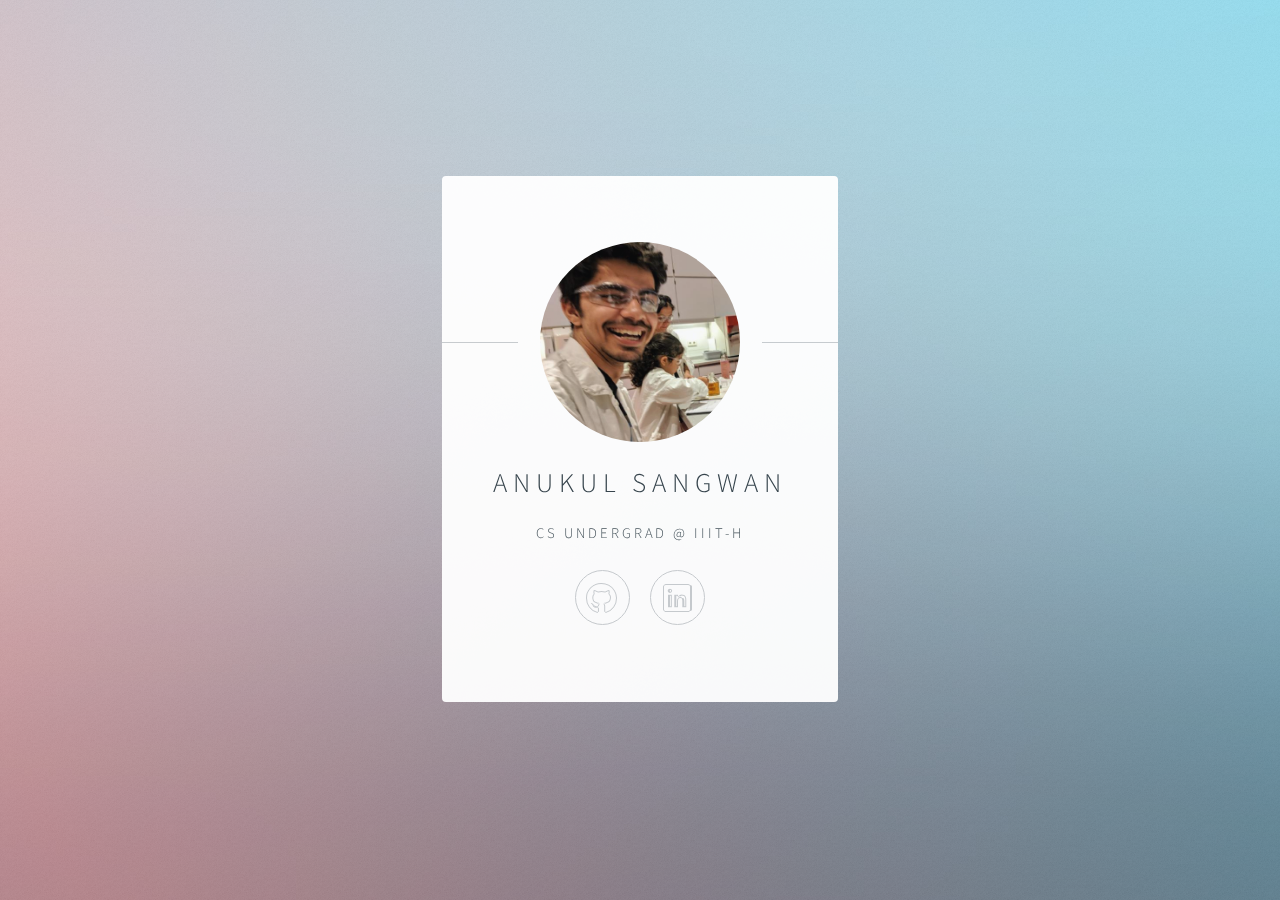
<file: index.html>
<!DOCTYPE HTML>
<html>
<head>
  <title>Anukul Sangwan</title>
  <meta charset="utf-8" />
  <meta name="viewport" content="width=device-width, initial-scale=1, user-scalable=no" />
  <link rel="stylesheet" href="assets/css/main.css" />
  <noscript><link rel="stylesheet" href="assets/css/noscript.css" /></noscript>
</head>
<body class="is-preload">
  
  <!-- Wrapper -->
  <div id="wrapper">
    
    <!-- Main -->
    <section id="main">
      <header>
        <span class="avatar"><img src="assets/images/avatar.jpeg" alt="" /></span>
        <h1>Anukul Sangwan</h1>
        <p>CS Undergrad @ IIIT-H</p>
      </header>
      <footer>
        <ul class="icons">
          <li><a href="https://github.com/anukul" target="_blank" class="icon brands fa-github">Github</a></li>
          <li><a href="https://www.linkedin.com/in/anukulsangwan" target="_blank" class="icon brands fa-linkedin">LinkedIn</a></li>
        </ul>
      </footer>
    </section>
    
    <!-- Footer -->
    <footer id="footer">
    </footer>

  </div>
  
  <!-- Scripts -->
  <script>
    if ('addEventListener' in window) {
      window.addEventListener('load', function() { document.body.className = document.body.className.replace(/\bis-preload\b/, ''); });
      document.body.className += (navigator.userAgent.match(/(MSIE|rv:11\.0)/) ? ' is-ie' : '');
    }
  </script>

</body>
</html>
</file>
<file: assets/css/noscript.css>
/*
	Identity by HTML5 UP
	html5up.net | @ajlkn
	Free for personal and commercial use under the CCA 3.0 license (html5up.net/license)
*/

/* Basic */

	body:after {
		display: none;
	}

/* Main */

	#main {
		-moz-transform: none !important;
		-webkit-transform: none !important;
		-ms-transform: none !important;
		transform: none !important;
		opacity: 1 !important;
	}
</file>
<file: assets/css/main.css>
@import url(fontawesome-all.min.css);
@import url("https://fonts.googleapis.com/css?family=Source+Sans+Pro:300");

/*
	Identity by HTML5 UP
	html5up.net | @ajlkn
	Free for personal and commercial use under the CCA 3.0 license (html5up.net/license)
*/

/* Icon (alt) */

	html, body, div, span, applet, object,
	iframe, h1, h2, h3, h4, h5, h6, p, blockquote,
	pre, a, abbr, acronym, address, big, cite,
	code, del, dfn, em, img, ins, kbd, q, s, samp,
	small, strike, strong, sub, sup, tt, var, b,
	u, i, center, dl, dt, dd, ol, ul, li, fieldset,
	form, label, legend, table, caption, tbody,
	tfoot, thead, tr, th, td, article, aside,
	canvas, details, embed, figure, figcaption,
	footer, header, hgroup, menu, nav, output, ruby,
	section, summary, time, mark, audio, video {
		margin: 0;
		padding: 0;
		border: 0;
		font-size: 100%;
		font: inherit;
		vertical-align: baseline;
	}

	article, aside, details, figcaption, figure,
	footer, header, hgroup, menu, nav, section {
		display: block;
	}

	body {
		line-height: 1;
	}

	ol, ul {
		list-style: none;
	}

	blockquote, q {
		quotes: none;
	}

		blockquote:before, blockquote:after, q:before, q:after {
			content: '';
			content: none;
		}

	table {
		border-collapse: collapse;
		border-spacing: 0;
	}

	body {
		-webkit-text-size-adjust: none;
	}

	mark {
		background-color: transparent;
		color: inherit;
	}

	input::-moz-focus-inner {
		border: 0;
		padding: 0;
	}

	input, select, textarea {
		-moz-appearance: none;
		-webkit-appearance: none;
		-ms-appearance: none;
		appearance: none;
	}

/* Basic */

	@media screen and (max-width: 480px) {

		html, body {
			min-width: 320px;
		}

	}

	html {
		box-sizing: border-box;
	}

	*, *:before, *:after {
		box-sizing: inherit;
	}

	body.is-preload *, body.is-preload *:before, body.is-preload *:after {
		-moz-animation: none !important;
		-webkit-animation: none !important;
		-ms-animation: none !important;
		animation: none !important;
		-moz-transition: none !important;
		-webkit-transition: none !important;
		-ms-transition: none !important;
		transition: none !important;
	}

	html {
		height: 100%;
	}

	body {
		height: 100%;
		background-color: #ffffff;
		background-image: url("images/overlay.png"), -moz-linear-gradient(60deg, rgba(255, 165, 150, 0.5) 5%, rgba(0, 228, 255, 0.35)), url("../images/bg.jpg");
		background-image: url("images/overlay.png"), -webkit-linear-gradient(60deg, rgba(255, 165, 150, 0.5) 5%, rgba(0, 228, 255, 0.35)), url("../images/bg.jpg");
		background-image: url("images/overlay.png"), -ms-linear-gradient(60deg, rgba(255, 165, 150, 0.5) 5%, rgba(0, 228, 255, 0.35)), url("../images/bg.jpg");
		background-image: url("images/overlay.png"), linear-gradient(60deg, rgba(255, 165, 150, 0.5) 5%, rgba(0, 228, 255, 0.35)), url("../images/bg.jpg");
		background-repeat: repeat,			no-repeat,			no-repeat;
		background-size: 100px 100px, cover,				cover;
		background-position: top left,		center center,		bottom center;
		background-attachment: fixed,			fixed,				fixed;
	}

		body:after {
			content: '';
			display: block;
			position: fixed;
			top: 0;
			left: 0;
			width: 100%;
			height: inherit;
			opacity: 0;
			z-index: 1;
			background-color: #ffffff;
			background-image: url("images/overlay.png"), -moz-linear-gradient(60deg, rgba(255, 165, 150, 0.5) 5%, rgba(0, 228, 255, 0.35));
			background-image: url("images/overlay.png"), -webkit-linear-gradient(60deg, rgba(255, 165, 150, 0.5) 5%, rgba(0, 228, 255, 0.35));
			background-image: url("images/overlay.png"), -ms-linear-gradient(60deg, rgba(255, 165, 150, 0.5) 5%, rgba(0, 228, 255, 0.35));
			background-image: url("images/overlay.png"), linear-gradient(60deg, rgba(255, 165, 150, 0.5) 5%, rgba(0, 228, 255, 0.35));
			background-repeat: repeat,			no-repeat;
			background-size: 100px 100px, cover;
			background-position: top left,		center center;
			-moz-transition: opacity 1.75s ease-out;
			-webkit-transition: opacity 1.75s ease-out;
			-ms-transition: opacity 1.75s ease-out;
			transition: opacity 1.75s ease-out;
		}

		body.is-preload:after {
			opacity: 1;
		}

/* Type */

	body, input, select, textarea {
		color: #414f57;
		font-family: "Source Sans Pro", Helvetica, sans-serif;
		font-size: 14pt;
		font-weight: 300;
		line-height: 2;
		letter-spacing: 0.2em;
		text-transform: uppercase;
	}

		@media screen and (max-width: 1680px) {

			body, input, select, textarea {
				font-size: 11pt;
			}

		}

		@media screen and (max-width: 480px) {

			body, input, select, textarea {
				font-size: 10pt;
				line-height: 1.75;
			}

		}

	a {
		-moz-transition: color 0.2s ease, border-color 0.2s ease;
		-webkit-transition: color 0.2s ease, border-color 0.2s ease;
		-ms-transition: color 0.2s ease, border-color 0.2s ease;
		transition: color 0.2s ease, border-color 0.2s ease;
		color: inherit;
		text-decoration: none;
	}

		a:before {
			-moz-transition: color 0.2s ease, text-shadow 0.2s ease;
			-webkit-transition: color 0.2s ease, text-shadow 0.2s ease;
			-ms-transition: color 0.2s ease, text-shadow 0.2s ease;
			transition: color 0.2s ease, text-shadow 0.2s ease;
		}

		a:hover {
			color: #ff7496;
		}

	strong, b {
		color: #313f47;
	}

	em, i {
		font-style: italic;
	}

	p {
		margin: 0 0 1.5em 0;
	}

	h1, h2, h3, h4, h5, h6 {
		color: #313f47;
		line-height: 1.5;
		margin: 0 0 0.75em 0;
	}

		h1 a, h2 a, h3 a, h4 a, h5 a, h6 a {
			color: inherit;
			text-decoration: none;
		}

	h1 {
		font-size: 1.85em;
		letter-spacing: 0.22em;
		margin: 0 0 0.525em 0;
	}

	h2 {
		font-size: 1.25em;
	}

	h3 {
		font-size: 1em;
	}

	h4 {
		font-size: 1em;
	}

	h5 {
		font-size: 1em;
	}

	h6 {
		font-size: 1em;
	}

	@media screen and (max-width: 480px) {

		h1 {
			font-size: 1.65em;
		}

	}

	sub {
		font-size: 0.8em;
		position: relative;
		top: 0.5em;
	}

	sup {
		font-size: 0.8em;
		position: relative;
		top: -0.5em;
	}

	hr {
		border: 0;
		border-bottom: solid 1px #c8cccf;
		margin: 3em 0;
	}

/* Form */

	form {
		margin: 0 0 1.5em 0;
	}

		form > :last-child {
			margin-bottom: 0;
		}

		form > .fields {
			display: -moz-flex;
			display: -webkit-flex;
			display: -ms-flex;
			display: flex;
			-moz-flex-wrap: wrap;
			-webkit-flex-wrap: wrap;
			-ms-flex-wrap: wrap;
			flex-wrap: wrap;
			width: calc(100% + 2.25em);
			margin: -1.125em 0 1.5em -1.125em;
		}

			form > .fields > .field {
				-moz-flex-grow: 0;
				-webkit-flex-grow: 0;
				-ms-flex-grow: 0;
				flex-grow: 0;
				-moz-flex-shrink: 0;
				-webkit-flex-shrink: 0;
				-ms-flex-shrink: 0;
				flex-shrink: 0;
				padding: 1.125em 0 0 1.125em;
				width: calc(100% - 1.125em);
			}

				form > .fields > .field.half {
					width: calc(50% - 0.5625em);
				}

				form > .fields > .field.third {
					width: calc(100%/3 - 0.375em);
				}

				form > .fields > .field.quarter {
					width: calc(25% - 0.28125em);
				}

		@media screen and (max-width: 480px) {

			form > .fields {
				width: calc(100% + 2.25em);
				margin: -1.125em 0 1.5em -1.125em;
			}

				form > .fields > .field {
					padding: 1.125em 0 0 1.125em;
					width: calc(100% - 1.125em);
				}

					form > .fields > .field.half {
						width: calc(100% - 1.125em);
					}

					form > .fields > .field.third {
						width: calc(100% - 1.125em);
					}

					form > .fields > .field.quarter {
						width: calc(100% - 1.125em);
					}

		}

	label {
		color: #313f47;
		display: block;
		font-size: 0.9em;
		margin: 0 0 0.75em 0;
	}

	input[type="text"],
	input[type="password"],
	input[type="email"],
	input[type="tel"],
	select,
	textarea {
		-moz-appearance: none;
		-webkit-appearance: none;
		-ms-appearance: none;
		appearance: none;
		border-radius: 4px;
		border: solid 1px #c8cccf;
		color: inherit;
		display: block;
		outline: 0;
		padding: 0 1em;
		text-decoration: none;
		width: 100%;
	}

		input[type="text"]:invalid,
		input[type="password"]:invalid,
		input[type="email"]:invalid,
		input[type="tel"]:invalid,
		select:invalid,
		textarea:invalid {
			box-shadow: none;
		}

		input[type="text"]:focus,
		input[type="password"]:focus,
		input[type="email"]:focus,
		input[type="tel"]:focus,
		select:focus,
		textarea:focus {
			border-color: #ff7496;
		}

	select {
		background-image: url("data:image/svg+xml;charset=utf8,%3Csvg xmlns='http://www.w3.org/2000/svg' width='40' height='40' preserveAspectRatio='none' viewBox='0 0 40 40'%3E%3Cpath d='M9.4,12.3l10.4,10.4l10.4-10.4c0.2-0.2,0.5-0.4,0.9-0.4c0.3,0,0.6,0.1,0.9,0.4l3.3,3.3c0.2,0.2,0.4,0.5,0.4,0.9 c0,0.4-0.1,0.6-0.4,0.9L20.7,31.9c-0.2,0.2-0.5,0.4-0.9,0.4c-0.3,0-0.6-0.1-0.9-0.4L4.3,17.3c-0.2-0.2-0.4-0.5-0.4-0.9 c0-0.4,0.1-0.6,0.4-0.9l3.3-3.3c0.2-0.2,0.5-0.4,0.9-0.4S9.1,12.1,9.4,12.3z' fill='%23c8cccf' /%3E%3C/svg%3E");
		background-size: 1.25rem;
		background-repeat: no-repeat;
		background-position: calc(100% - 1rem) center;
		height: 2.75em;
		padding-right: 2.75em;
		text-overflow: ellipsis;
	}

		select option {
			color: #313f47;
			background: #ffffff;
		}

		select:focus::-ms-value {
			background-color: transparent;
		}

		select::-ms-expand {
			display: none;
		}

	input[type="text"],
	input[type="password"],
	input[type="email"],
	select {
		height: 2.75em;
	}

	textarea {
		padding: 0.75em 1em;
	}

	input[type="checkbox"],
	input[type="radio"] {
		-moz-appearance: none;
		-webkit-appearance: none;
		-ms-appearance: none;
		appearance: none;
		display: block;
		float: left;
		margin-right: -2em;
		opacity: 0;
		width: 1em;
		z-index: -1;
	}

		input[type="checkbox"] + label,
		input[type="radio"] + label {
			text-decoration: none;
			color: #414f57;
			cursor: pointer;
			display: inline-block;
			font-size: 1em;
			font-weight: 300;
			padding-left: 2.4em;
			padding-right: 0.75em;
			position: relative;
		}

			input[type="checkbox"] + label:before,
			input[type="radio"] + label:before {
				-moz-osx-font-smoothing: grayscale;
				-webkit-font-smoothing: antialiased;
				display: inline-block;
				font-style: normal;
				font-variant: normal;
				text-rendering: auto;
				line-height: 1;
				text-transform: none !important;
				font-family: 'Font Awesome 5 Free';
				font-weight: 900;
			}

			input[type="checkbox"] + label:before,
			input[type="radio"] + label:before {
				border-radius: 4px;
				border: solid 1px #c8cccf;
				content: '';
				display: inline-block;
				font-size: 0.8em;
				height: 2.0625em;
				left: 0;
				line-height: 2.0625em;
				position: absolute;
				text-align: center;
				top: 0.15em;
				width: 2.0625em;
			}

		input[type="checkbox"]:checked + label:before,
		input[type="radio"]:checked + label:before {
			color: #ff7496;
			content: '\f00c';
		}

		input[type="checkbox"]:focus + label:before,
		input[type="radio"]:focus + label:before {
			border-color: #ff7496;
		}

	input[type="checkbox"] + label:before {
		border-radius: 4px;
	}

	input[type="radio"] + label:before {
		border-radius: 100%;
	}

	::-webkit-input-placeholder {
		color: #616f77 !important;
		opacity: 1.0;
	}

	:-moz-placeholder {
		color: #616f77 !important;
		opacity: 1.0;
	}

	::-moz-placeholder {
		color: #616f77 !important;
		opacity: 1.0;
	}

	:-ms-input-placeholder {
		color: #616f77 !important;
		opacity: 1.0;
	}

/* Icon */

	.icon {
		text-decoration: none;
		position: relative;
		border-bottom: none;
	}

		.icon:before {
			-moz-osx-font-smoothing: grayscale;
			-webkit-font-smoothing: antialiased;
			display: inline-block;
			font-style: normal;
			font-variant: normal;
			text-rendering: auto;
			line-height: 1;
			text-transform: none !important;
			font-family: 'Font Awesome 5 Free';
			font-weight: 400;
		}

		.icon > .label {
			display: none;
		}

		.icon:before {
			line-height: inherit;
		}

		.icon.solid:before {
			font-weight: 900;
		}

		.icon.brands:before {
			font-family: 'Font Awesome 5 Brands';
		}

/* List */

	ol {
		list-style: decimal;
		margin: 0 0 1.5em 0;
		padding-left: 1.25em;
	}

		ol li {
			padding-left: 0.25em;
		}

	ul {
		list-style: disc;
		margin: 0 0 1.5em 0;
		padding-left: 1em;
	}

		ul li {
			padding-left: 0.5em;
		}

		ul.alt {
			list-style: none;
			padding-left: 0;
		}

			ul.alt li {
				border-top: solid 1px #c8cccf;
				padding: 0.5em 0;
			}

				ul.alt li:first-child {
					border-top: 0;
					padding-top: 0;
				}

	dl {
		margin: 0 0 1.5em 0;
	}

		dl dt {
			display: block;
			margin: 0 0 0.75em 0;
		}

		dl dd {
			margin-left: 1.5em;
		}

/* Actions */

	ul.actions {
		display: -moz-flex;
		display: -webkit-flex;
		display: -ms-flex;
		display: flex;
		cursor: default;
		list-style: none;
		margin-left: -0.75em;
		padding-left: 0;
	}

		ul.actions li {
			padding: 0 0 0 0.75em;
			vertical-align: middle;
		}

		ul.actions.special {
			-moz-justify-content: center;
			-webkit-justify-content: center;
			-ms-justify-content: center;
			justify-content: center;
			width: 100%;
			margin-left: 0;
		}

			ul.actions.special li:first-child {
				padding-left: 0;
			}

		ul.actions.stacked {
			-moz-flex-direction: column;
			-webkit-flex-direction: column;
			-ms-flex-direction: column;
			flex-direction: column;
			margin-left: 0;
		}

			ul.actions.stacked li {
				padding: 0.975em 0 0 0;
			}

				ul.actions.stacked li:first-child {
					padding-top: 0;
				}

		ul.actions.fit {
			width: calc(100% + 0.75em);
		}

			ul.actions.fit li {
				-moz-flex-grow: 1;
				-webkit-flex-grow: 1;
				-ms-flex-grow: 1;
				flex-grow: 1;
				-moz-flex-shrink: 1;
				-webkit-flex-shrink: 1;
				-ms-flex-shrink: 1;
				flex-shrink: 1;
				width: 100%;
			}

				ul.actions.fit li > * {
					width: 100%;
				}

			ul.actions.fit.stacked {
				width: 100%;
			}

		@media screen and (max-width: 480px) {

			ul.actions:not(.fixed) {
				-moz-flex-direction: column;
				-webkit-flex-direction: column;
				-ms-flex-direction: column;
				flex-direction: column;
				margin-left: 0;
				width: 100% !important;
			}

				ul.actions:not(.fixed) li {
					-moz-flex-grow: 1;
					-webkit-flex-grow: 1;
					-ms-flex-grow: 1;
					flex-grow: 1;
					-moz-flex-shrink: 1;
					-webkit-flex-shrink: 1;
					-ms-flex-shrink: 1;
					flex-shrink: 1;
					padding: 0.75em 0 0 0;
					text-align: center;
					width: 100%;
				}

					ul.actions:not(.fixed) li > * {
						width: 100%;
					}

					ul.actions:not(.fixed) li:first-child {
						padding-top: 0;
					}

					ul.actions:not(.fixed) li input[type="submit"],
					ul.actions:not(.fixed) li input[type="reset"],
					ul.actions:not(.fixed) li input[type="button"],
					ul.actions:not(.fixed) li button,
					ul.actions:not(.fixed) li .button {
						width: 100%;
					}

						ul.actions:not(.fixed) li input[type="submit"].icon:before,
						ul.actions:not(.fixed) li input[type="reset"].icon:before,
						ul.actions:not(.fixed) li input[type="button"].icon:before,
						ul.actions:not(.fixed) li button.icon:before,
						ul.actions:not(.fixed) li .button.icon:before {
							margin-left: -0.5rem;
						}

		}

/* Icons */

	ul.icons {
		cursor: default;
		list-style: none;
		padding-left: 0;
		margin-top: -0.675em;
	}

		ul.icons li {
			display: inline-block;
			padding: 0.675em 0.5em;
		}

			ul.icons li a {
				text-decoration: none;
				position: relative;
				display: block;
				width: 3.75em;
				height: 3.75em;
				border-radius: 100%;
				border: solid 1px #c8cccf;
				line-height: 3.75em;
				overflow: hidden;
				text-align: center;
				text-indent: 3.75em;
				white-space: nowrap;
			}

				ul.icons li a:before {
					-moz-osx-font-smoothing: grayscale;
					-webkit-font-smoothing: antialiased;
					display: inline-block;
					font-style: normal;
					font-variant: normal;
					text-rendering: auto;
					line-height: 1;
					text-transform: none !important;
					font-family: 'Font Awesome 5 Free';
					font-weight: 400;
				}

				ul.icons li a:before {
					color: #ffffff;
					text-shadow: 1.25px 0px 0px #c8cccf, -1.25px 0px 0px #c8cccf, 0px 1.25px 0px #c8cccf, 0px -1.25px 0px #c8cccf;
				}

				ul.icons li a:hover:before {
					text-shadow: 1.25px 0px 0px #ff7496, -1.25px 0px 0px #ff7496, 0px 1.25px 0px #ff7496, 0px -1.25px 0px #ff7496;
				}

				ul.icons li a:before {
					position: absolute;
					top: 0;
					left: 0;
					width: inherit;
					height: inherit;
					font-size: 1.85rem;
					line-height: inherit;
					text-align: center;
					text-indent: 0;
				}

				ul.icons li a:hover {
					border-color: #ff7496;
				}

		@media screen and (max-width: 480px) {

			ul.icons li a:before {
				font-size: 1.5rem;
			}

		}

/* Button */

	input[type="submit"],
	input[type="reset"],
	input[type="button"],
	button,
	.button {
		-moz-appearance: none;
		-webkit-appearance: none;
		-ms-appearance: none;
		appearance: none;
		-moz-transition: background-color 0.2s ease-in-out, border-color 0.2s ease-in-out, color 0.2s ease-in-out;
		-webkit-transition: background-color 0.2s ease-in-out, border-color 0.2s ease-in-out, color 0.2s ease-in-out;
		-ms-transition: background-color 0.2s ease-in-out, border-color 0.2s ease-in-out, color 0.2s ease-in-out;
		transition: background-color 0.2s ease-in-out, border-color 0.2s ease-in-out, color 0.2s ease-in-out;
		display: inline-block;
		height: 2.75em;
		line-height: 2.75em;
		padding: 0 1.5em;
		background-color: transparent;
		border-radius: 4px;
		border: solid 1px #c8cccf;
		color: #414f57 !important;
		cursor: pointer;
		text-align: center;
		text-decoration: none;
		white-space: nowrap;
	}

		input[type="submit"]:hover,
		input[type="reset"]:hover,
		input[type="button"]:hover,
		button:hover,
		.button:hover {
			border-color: #ff7496;
			color: #ff7496 !important;
		}

		input[type="submit"].icon,
		input[type="reset"].icon,
		input[type="button"].icon,
		button.icon,
		.button.icon {
			padding-left: 1.35em;
		}

			input[type="submit"].icon:before,
			input[type="reset"].icon:before,
			input[type="button"].icon:before,
			button.icon:before,
			.button.icon:before {
				margin-right: 0.5em;
			}

		input[type="submit"].fit,
		input[type="reset"].fit,
		input[type="button"].fit,
		button.fit,
		.button.fit {
			width: 100%;
		}

		input[type="submit"].small,
		input[type="reset"].small,
		input[type="button"].small,
		button.small,
		.button.small {
			font-size: 0.8em;
		}

		input[type="submit"].large,
		input[type="reset"].large,
		input[type="button"].large,
		button.large,
		.button.large {
			font-size: 1.35em;
		}

		input[type="submit"].disabled, input[type="submit"]:disabled,
		input[type="reset"].disabled,
		input[type="reset"]:disabled,
		input[type="button"].disabled,
		input[type="button"]:disabled,
		button.disabled,
		button:disabled,
		.button.disabled,
		.button:disabled {
			pointer-events: none;
			opacity: 0.5;
		}

/* Main */

	#main {
		-moz-transform-origin: 50% 50%;
		-webkit-transform-origin: 50% 50%;
		-ms-transform-origin: 50% 50%;
		transform-origin: 50% 50%;
		-moz-transform: rotateX(0deg);
		-webkit-transform: rotateX(0deg);
		-ms-transform: rotateX(0deg);
		transform: rotateX(0deg);
		-moz-transition: opacity 1s ease, -moz-transform 1s ease;
		-webkit-transition: opacity 1s ease, -webkit-transform 1s ease;
		-ms-transition: opacity 1s ease, -ms-transform 1s ease;
		transition: opacity 1s ease, transform 1s ease;
		padding: 4.5em 3em 3em 3em ;
		background: #ffffff;
		border-radius: 4px;
		cursor: default;
		max-width: 100%;
		opacity: 0.95;
		position: relative;
		text-align: center;
		width: 27em;
	}

		#main .avatar {
			position: relative;
			display: block;
			margin-bottom: 1.5em;
		}

			#main .avatar img {
				display: block;
				margin: 0 auto;
				border-radius: 100%;
				box-shadow: 0 0 0 1.5em #ffffff;
				max-width: 200px;
			}

			#main .avatar:before {
				content: '';
				display: block;
				position: absolute;
				top: 50%;
				left: -3em;
				width: calc(100% + 6em);
				height: 1px;
				z-index: -1;
				background: #c8cccf;
			}

		@media screen and (max-width: 480px) {

			#main {
				padding: 4em 2em 2.5em 2em ;
				width: 100%;
			}

				#main .avatar:before {
					left: -2em;
					width: calc(100% + 4em);
				}

		}

		body.is-preload #main {
			-moz-transform: rotateX(15deg);
			-webkit-transform: rotateX(15deg);
			-ms-transform: rotateX(15deg);
			transform: rotateX(15deg);
			opacity: 0;
		}

/* Footer */

	#footer {
		-moz-align-self: -moz-flex-end;
		-webkit-align-self: -webkit-flex-end;
		-ms-align-self: -ms-flex-end;
		align-self: flex-end;
		width: 100%;
		padding: 1.5em 0 0 0;
		color: rgba(255, 255, 255, 0.75);
		cursor: default;
		text-align: center;
	}

		#footer .copyright {
			margin: 0;
			padding: 0;
			font-size: 0.9em;
			list-style: none;
		}

			#footer .copyright li {
				display: inline-block;
				margin: 0 0 0 0.45em;
				padding: 0 0 0 0.85em;
				border-left: solid 1px rgba(255, 255, 255, 0.5);
				line-height: 1;
			}

				#footer .copyright li:first-child {
					border-left: 0;
				}

/* Wrapper */

	#wrapper {
		display: -moz-flex;
		display: -webkit-flex;
		display: -ms-flex;
		display: flex;
		-moz-align-items: center;
		-webkit-align-items: center;
		-ms-align-items: center;
		align-items: center;
		-moz-justify-content: space-between;
		-webkit-justify-content: space-between;
		-ms-justify-content: space-between;
		justify-content: space-between;
		-moz-flex-direction: column;
		-webkit-flex-direction: column;
		-ms-flex-direction: column;
		flex-direction: column;
		-moz-perspective: 1000px;
		-webkit-perspective: 1000px;
		-ms-perspective: 1000px;
		perspective: 1000px;
		position: relative;
		min-height: 100%;
		padding: 1.5em;
		z-index: 2;
	}

		#wrapper > * {
			z-index: 1;
		}

		#wrapper:before {
			content: '';
			display: block;
		}

		@media screen and (max-width: 360px) {

			#wrapper {
				padding: 0.75em;
			}

		}

		body.is-ie #wrapper {
			height: 100%;
		}
</file>
